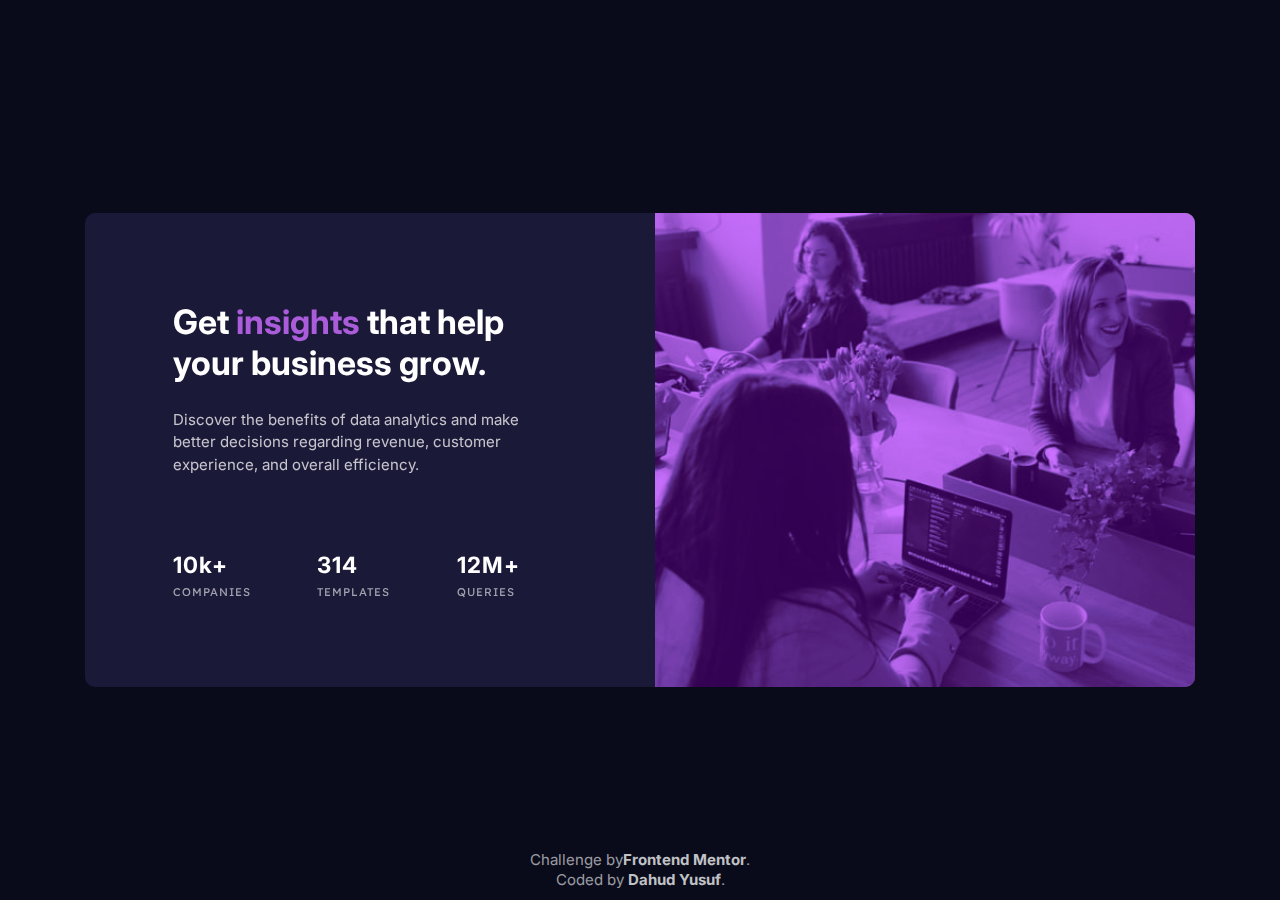
<file: index.html>
<!DOCTYPE html>
<html lang="en">
<head>
  <meta charset="UTF-8">
  <meta name="viewport" content="width=device-width, initial-scale=1.0"> <!-- displays site properly based on user's device -->
  <link rel="stylesheet" href="style.css">
  <link rel="icon" type="image/png" sizes="32x32" href="./images/favicon-32x32.png">
  
  <title>Frontend Mentor | Stats preview card component</title>

  <!-- Feel free to remove these styles or customise in your own stylesheet 👍 -->
 
</head>
<body>

  <section class="container">
    <div class="sub__container">
      <h1>Get <span>insights</span> that help your business grow.</h1>
      <div class="header">
        <p class="text">Discover the benefits of data analytics and make better decisions regarding revenue, customer 
          experience, and overall efficiency.</p>
          
          <ul>
            <li>
              <h2>10k+</h2>
              <p>companies</p>
            </li>

            <li>
              <h2>314</h2>
              <p>templates</p>
            </li>

            <li>
              <h2>12M+</h2>
              <p>queries</p>
            </li>
          </ul>
          </div>
          </div>

          <div class="image">
            <div class="overlay"><div class="overlay__2"></div></div>
          </div>
        </section>
  

<footer class="attribution">
<p>Challenge by<a href="https://www.frontendmentor.io/challenges/stats-preview-card-component-8JqbgoU62">Frontend Mentor</a>.
</p>
<p>Coded by <a href="https://github/yusfate4">Dahud Yusuf</a>.</p>
</footer>


</body>
</html>
</file>
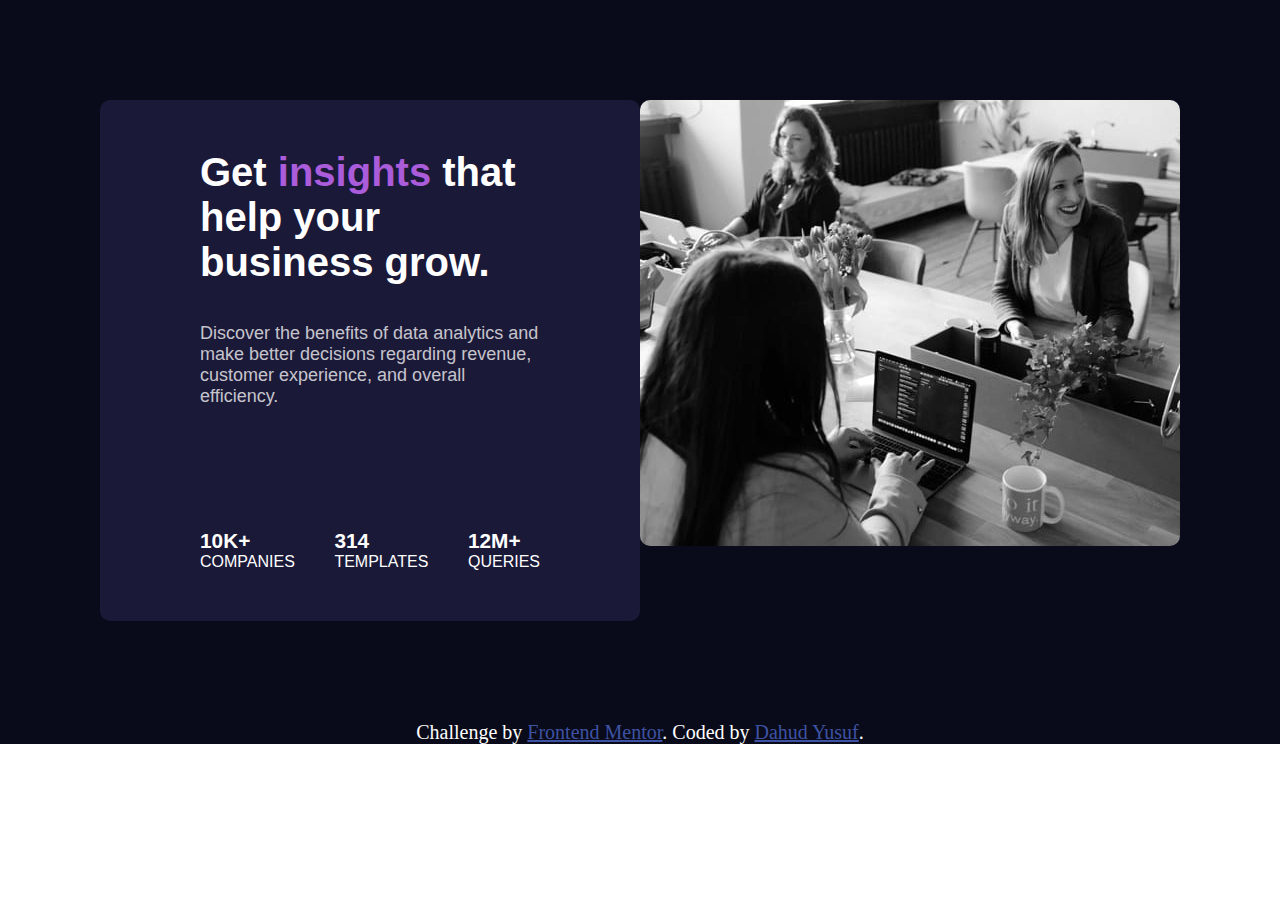
<file: stats-preview-card-component-main/index.html>
<!DOCTYPE html>
<html lang="en">
<head>
  <meta charset="UTF-8">
  <meta name="viewport" content="width=device-width, initial-scale=1.0"> <!-- displays site properly based on user's device -->
  <link rel="stylesheet" href="style.css">
  <link rel="icon" type="image/png" sizes="32x32" href="./images/favicon-32x32.png">
  
  <title>Frontend Mentor | Stats preview card component</title>

  <!-- Feel free to remove these styles or customise in your own stylesheet 👍 -->
 
</head>
<body>

  <section class="container">
    <div class="sub__container">
      <div class="header">
        <div class="text">
          <h1>Get <span>insights</span> that help your business grow.</h1>
         <br> <p class="text__p"> Discover the benefits of data analytics and make better decisions regarding revenue, customer 
            experience, and overall efficiency.</p>
        </div>

        <br> <br> <br> <br>

        <section class="row">
          <div class="col">
            <h3>10k+</h3>
            <p class="col__text">companies</p>
          </div>

          <div class="col">
            <h3>314</h3>
            <p class="col__text">templates</p>
          </div>

          <div class="col">
            <h3>12m+</h3>
            <p class="col__text">queries</p>
          </div>
        </section>
      </div>


      <div class="image">
        <img src="/stats-preview-card-component-main/images/image-header-desktop.jpg" alt="">
      </div>

    </div>

    <div class="attribution">
      Challenge by <a href="https://www.frontendmentor.io?ref=challenge" target="_blank">Frontend Mentor</a>. 
      Coded by <a href="https://github/yusfate4.com">Dahud Yusuf</a>.
    </div>
  </section>


</body>
</html>
</file>
<file: style.css>
/* font-size */

@import url('https://fonts.googleapis.com/css2?family=Inter:wght@400;700&family=Lexend+Deca&family=Spartan:wght@400;500;700&display=swap');
@import url('https://fonts.googleapis.com/css2?family=Inter:wght@400;700&family=Spartan:wght@400;500;700&display=swap');

*,
*::after,
*::before {
  margin: 0;
  padding: 0;
  box-sizing: border-box;
}

/* variables */

:root {
    font-size: 15px;
    --prim-dark-blue: hsl(233, 47%, 7%);
    --prim-sat-blue: hsl(244, 38%, 16%);
    --prim-violet: hsl(277, 64%, 61%);
  
    --neu-white: hsl(0, 0%, 100%);
    --neu-trans-white: hsla(0, 0%, 100%, 0.75);
    --neu-more-trans-white: hsla(0, 0%, 100%, 0.6);
  
    --bg-violet: hsl(277deg, 100%, 50%, 0.42);
    --bg-light-violet: hsl(293deg, 42%, 35%, 0.24);
  }
  
body{
    font-family: "Inter", sans-serif;
    display: flex;
    justify-content: center;
    align-items: center;
    min-height: 100vh;
    background-color: var(--prim-dark-blue);
    color: var(--neu-white);
    font-weight: 400;
}


/* stats card */

.container {
    min-width: 600px;
    z-index: 1;
    display: flex;
    margin: 1em;
  }
  
.sub__container{
    display: flex;
    flex-direction: column;
    padding: 5.85em 7em 5.85em 5.85em;
    width: 570px;
    min-width: 300px;
    background: var(--prim-sat-blue);
    border-radius: 10px 0 0 10px;
  }
  
.sub__container h1 {
    color: var(--neu-white);
    font-size: 2.25rem;
    margin-bottom: 0.75em;
    font-weight: 700;
  }
  
.sub__container span {
    color: var(--prim-violet);
  }
  
.sub__container .header {
    margin-right: 2em;
  }
  
.sub__container .text {
    color: var(--neu-trans-white);
    line-height: 1.5em;
    margin-bottom: 5em;
  }
  
.sub__container ul {
    display: flex;
    list-style: none;
    justify-content: space-between;
    letter-spacing: 1px;
  }
  
.sub__container ul h2 {
    color: var(--neu-white);
    margin-bottom: 0.3em;
  }
  
.sub__container ul p {
    font-family: "Lexend Deca", sans-serif;
    color: var(--neu-more-trans-white);
    text-transform: uppercase;
    font-size: 0.75rem;
  }
  
.image {
    min-height: 10em;
    width: 540px;
    min-width: 200px;
    background: url(images/image-header-desktop.jpg);
    background-repeat: no-repeat;
    background-size: cover;
    border-radius: 0 10px 10px 0;
    overflow: hidden;
  }
  
  .overlay {
    background: var(--bg-violet);
    height: 100%;
  }
  
  .overlay__2 {
    background: var(--bg-light-violet);
    height: 100%;
    mix-blend-mode: color-burn;
  }
  
  /* footer */
  
  .attribution {
    position: absolute;
    bottom: 0;
    font-size: 1rem;
    line-height: 20px;
    text-align: center;
    color: var(--neu-more-trans-white);
    margin-bottom: 10px;
  }
  
  .attribution a {
    text-decoration: none;
    color: var(--neu-trans-white);
    font-weight: bold;
  }
  
  .attribution a:hover {
    color: var(--prim-violet);
  }
  
  /* media queries */
  
  @media only screen and (max-width: 1024px) {
    :root {
      font-size: 12px;
    }
    section {
      padding: 3em 4.5em 3em 3em;
    }
  }
  
  @media only screen and (max-width: 625px) {
    body {
      flex-direction: column;
    }
    .container {
      flex-direction: column-reverse;
      margin: 10px;
      min-width: 200px;
      margin-top: 5em;
    }
    .sub__container {
      padding: 0;
      padding: 3em;
      width: 300px;
      border-radius: 0 0 10px 10px;
    }
    .sub__container h1,
    .sub__container .text {
      text-align: center;
    }
    .sub__container .text {
      font-size: 1.1rem;
      margin-bottom: 2em;
      line-height: 1.75em;
    }
    .sub__container .header {
      margin-right: 0;
    }
    .sub__container ul {
      flex-direction: column;
      align-items: center;
    }
    .sub__container ul li {
      margin-bottom: 2em;
    }
    .sub__container ul h2 {
      font-size: 2rem;
      text-align: center;
      margin-bottom: 0.25em;
    }
    .sub__container ul p {
      font-size: 1.05rem;
    }
    .image {
      height: 220px;
      width: 300px;
      border-radius: 10px 10px 0 0;
      background: url(images/image-header-mobile.jpg) no-repeat;
      background-size: contain;
    }
    .attribution {
      position: relative;
      margin-top: 20px;
    }
  }
</file>
<file: stats-preview-card-component-main/style.css>
*{
    padding: 0;
    margin: 0;
    box-sizing: border-box;
}
@import url('https://fonts.googleapis.com/css2?family=Inter:wght@400;700&family=Lexend+Deca&family=Spartan:wght@400;500;700&display=swap');
@import url('https://fonts.googleapis.com/css2?family=Inter:wght@400;700&family=Spartan:wght@400;500;700&display=swap');
body{
    font-family: 1.125rem;
    color: #fff;
    /* 
*/
}


.container{
    max-width: 1440vh;
    background-color: hsl(233, 47%, 7%);
    margin: 0 auto;
    
    
}

.sub__container{
    padding: 100px;
    display: grid;
    grid-template-columns: repeat(auto-fit, minmax(200px, 1fr));
}
img{
    width: 100%;
}

.header{
    border-radius: 10px;
    padding: 50px 100px;
    background-color:  hsl(244, 38%, 16%);
    width: 100%;
    margin: 0 auto;
    max-width: 750px;
    
}

span{
    color: hsl(277, 64%, 61%);
}

.text{
    width: 100%;
    margin: 0 auto 0 auto;
    color: hsl(0, 0%, 100%);

   
    
    

}

img{
    border-radius: 10px;
    background: hsl(277, 64%, 61%);
}




h1{
    font-size: 2.5rem;
    width: 100%;
    font-family: 'Inter', sans-serif;
    font-weight: 700;
}

.text__p{
    margin: 20px 0 0 0px;
    font-size: 1.125rem;
    font-family: 'Lexend Deca', sans-serif;
    color: hsla(0, 0%, 100%, 0.75);
    width: 100%;
}



.row{
    display: flex;
    justify-content: space-between;
    margin-top: 50px;
    width: 100%;
   
   
}

.col{
    font-family: 'Inter', sans-serif;
    font-weight: 700;
    text-transform: uppercase;
    color:  hsl(0, 0%, 100%);
   
   
}
h3{
    font-size: 1.3rem;
}
.col__text{
    font-weight: 400;
}


.attribution { font-size: 20px; text-align: center; }
.attribution a { color: hsl(228, 45%, 44%); }



@media (max-width: 700px){
    .row{
        display: block;
        margin: 0 auto;
        font-size: 1rem;
        text-align: center;
        
        
      
    }

    .col{
        text-align: center;
        font-size: 1rem;
        margin: 50px 0;
    } 

    /* .text{
        text-align: center;
        max-width: 500px;
        margin: 0 auto 0 auto;
        
    }

    h1{
        text-align: center;
        width: 5%;
        padding-right: 90px;
        font-size: 1.4rem;
    } */
}
</file>
